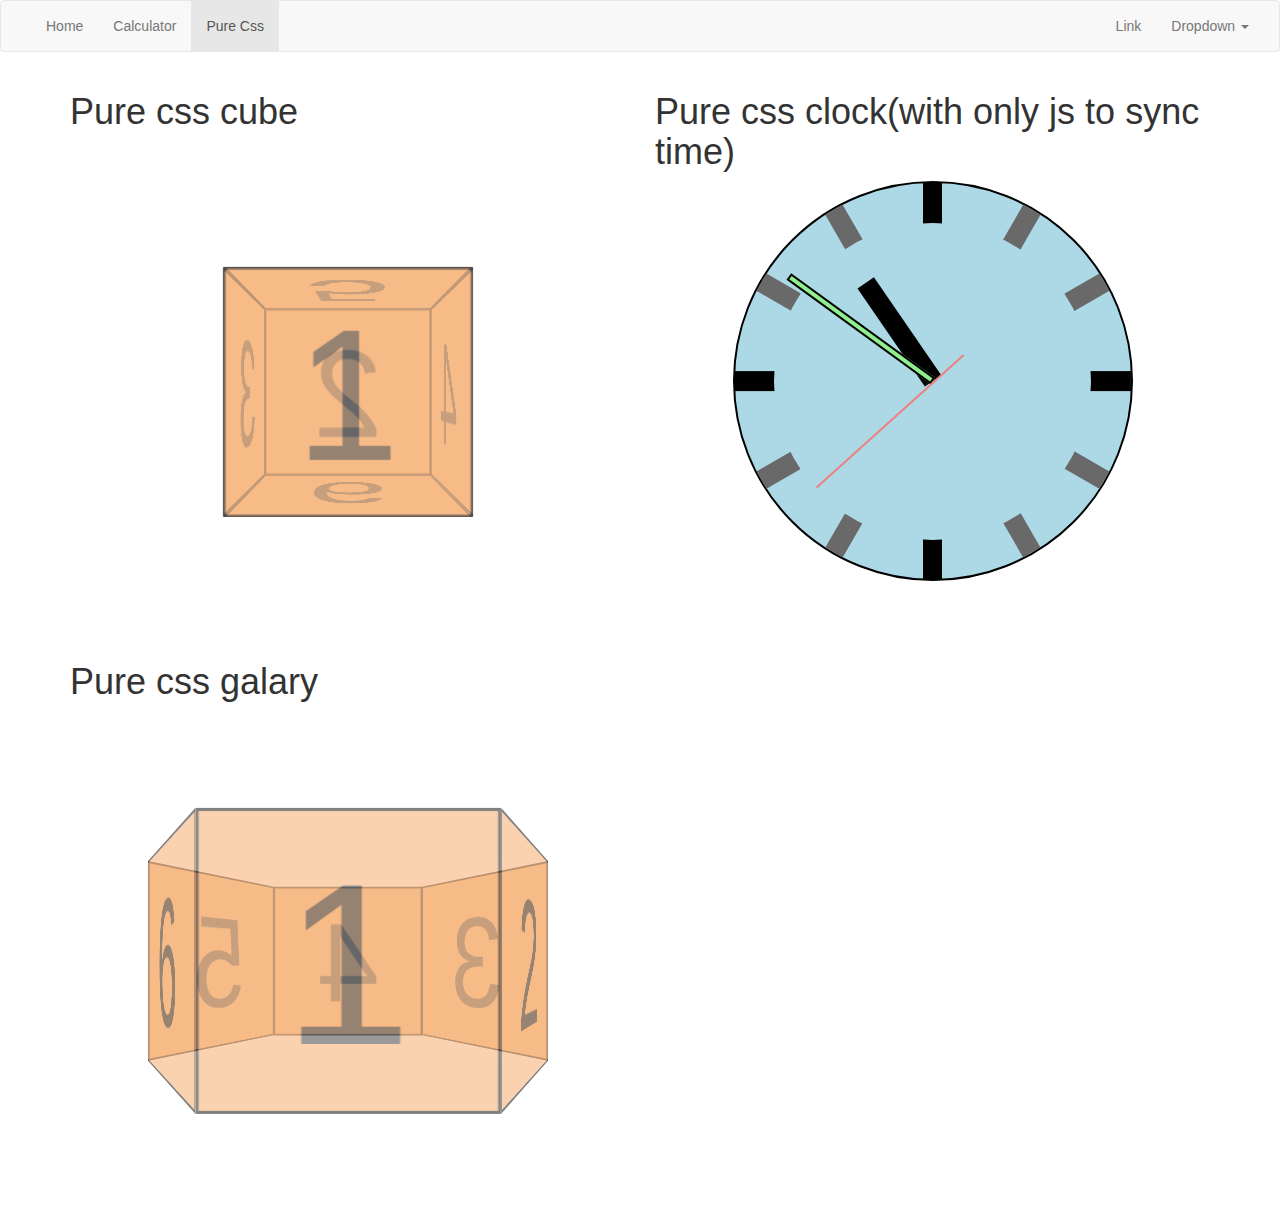
<file: purecss.html>
<!DOCTYPE html>
<html>
<head>
  <!-- Latest compiled and minified CSS -->
  <link rel="stylesheet" href="css/bootstrap.min.css">
  <link rel="stylesheet" href="css/planeroid.css">
  <!-- jQuery library -->
  <script src="js/jquery.min.js"></script>
  <!-- Latest compiled JavaScript -->
  <script src="js/bootstrap.min.js"></script>
  <script src="js/clock.js"></script>
</head>
<body>
  <nav class="navbar navbar-default">
    <div class="container-fluid">
      <div class="navbar-header">
        <button type="button" class="navbar-toggle collapsed" data-toggle="collapse" data-target="#navbar-collapse" aria-expanded="false">
          <span class="sr-only">Toggle navigation</span>
          <span class="icon-bar"></span>
          <span class="icon-bar"></span>
          <span class="icon-bar"></span>
        </button>
      </div>

      <div class="collapse navbar-collapse" id="navbar-collapse">
        <ul class="nav navbar-nav">
          <li><a href="index.html">Home</a></li>
          <li><a href="calculator.html">Calculator</a></li>
          <li class="active"><a href="purecss.html"><span class="sr-only">(current)</span>Pure Css</a></li>
        </ul>
        <ul class="nav navbar-nav navbar-right">
          <li><a href="#">Link</a></li>
          <li class="dropdown">
            <a href="#" class="dropdown-toggle" data-toggle="dropdown" role="button" aria-haspopup="true" aria-expanded="false">Dropdown <span class="caret"></span></a>
            <ul class="dropdown-menu">
              <li><a href="#">Action</a></li>
              <li><a href="#">Another action</a></li>
              <li><a href="#">Something else here</a></li>
              <li role="separator" class="divider"></li>
              <li><a href="#">Separated link</a></li>
            </ul>
          </li>
        </ul>
      </div><!-- /.navbar-collapse -->

    </div>
  </nav>

  <div class="container">
    <div class="row">
      <div class="col-md-6">
        <h1>Pure css cube</h1>
        <!-- pure css cube -->
        <div class="wrap">
          <div id="cube">
            <div class="face">1</div>
            <div class="face">2</div>
            <div class="face">3</div>
            <div class="face">4</div>
            <div class="face">5</div>
            <div class="face">6</div>
          </div>
        </div>
        <!-- pure css cube -->

      </div>
      <div class="col-md-6">
        <h1>Pure css clock(with only js to sync time)</h1>
        <!-- pure css clock -->
        <div id="clock">
          <div class="clock_marker zerosix"></div>
          <div class="clock_marker oneseven"></div>
          <div class="clock_marker twoeight"></div>
          <div class="clock_marker threenine"></div>
          <div class="clock_marker fourten"></div>
          <div class="clock_marker fiveeleven"></div>
          <div id="clock_inner"></div>
          <div id="hour_hand">
            <div id="hour"></div>
          </div>
          <div id="minute_hand">
            <div id="minute"></div>
          </div>
          <div id="second_hand">
            <div id="second"></div>
          </div>
        </div>
        <!-- pure css clock -->
      </div>
    </div>
    <div class="row">
      <div class="col-md-6">
        <h1>Pure css galary</h1>
        <div class="wrap">
          <div id="board">
            <div class="gallery">1</div>
            <div class="gallery">2</div>
            <div class="gallery">3</div>
            <div class="gallery">4</div>
            <div class="gallery">5</div>
            <div class="gallery">6</div>
          </div>
        </div>
      </div>
      <div class="col-md-6">

      </div>
    </div>
  </div> <!--div container-->
</body>
</html>
</file>
<file: css/planeroid.css>
.broadway{
    height:500px;
    margin-top:-20px;
    margin-bottom:20px;
    background-image:url('http://placehold.it/3823x2538');
}
.main {
    position:relative;
    text-align:center;
    top:180px;
}
.main h1{
    font-size:70px;
}
.footer{
    padding-top:15px;
    bottom:0px;
    width:100%;
    height:80px;
    background-color:#f5f5f5;
}
.footer h1{
    text-align:center;
    vertical-align:central;
    line-height:20px;
}
/*pure css cube start*/
.wrap {
    perspective:500px;
}
#cube{
    transform-style:preserve-3d;
    height:500px;
}
.face{
    margin-left:-100px;
    margin-top:-100px;
    position:absolute;
    top:50%;
    left:50%;
    height:200px;
    width:200px;
    background-color:sandybrown;
    line-height:200px;
    border:2px solid black;
    text-align:center;
    font-size:150px;
    opacity:0.5;
}
.face:first-child{
    transform:translateZ(100px);
}
.face:nth-child(2){
    transform:translateZ(-100px) rotateY(180deg);
}
.face:nth-child(3){
    transform:translateX(-100px) rotateY(-90deg);
}
.face:nth-child(4){
    transform:translateX(100px) rotateY(90deg);
}
.face:nth-child(5){
    transform:translateY(-100px) rotateX(90deg);
}
.face:nth-child(6){
    transform:translateY(100px) rotateX(-90deg);
}
#cube:nth-child(n){
    animation:cube 7s infinite linear;
}
@keyframes cube{
    from{transform:rotateX(0deg) rotateY(0deg) rotateZ(0deg);}
    to{transform:rotateX(360deg) rotateY(360deg) rotateZ(360deg);}
}
/*pure css cube end*/
#calculator{
    margin:auto;
    width:300px;
    height:500px;
    background-color:#dcdcdc;
    border:2px solid black;
    border-radius:5px;
}
#total{
    height:10%;
    padding:5px;
    margin:5px 15px;
    background-color:#fff;
    font-size:47px;
    text-align:right;
}
#operators{
    padding:0px 5px;
    margin:5px;
}
#operators a{
    width:45px;
    height:45px;
    background-color:#808080;
    padding:5px;
    margin:5px;
    float:left;
    border-radius:3px;
    font-size:34px;
    text-align:center;
    cursor:pointer;
}
#numbers{
    padding:5px;
    margin:5px;
}
#numbers a{
    width:82px;
    height:82px;
    background-color:#808080;
    padding:5px;
    margin:5px;
    float:left;
    border-radius:3px;
    text-align:center;
    font-size:46px;
    cursor:pointer;
}
#calculator a:hover{
    text-decoration:none;   
}
#calculator{
    line-height:normal;
}
.typed-cursor{
    opacity: 1;
    -webkit-animation: blink 0.7s infinite;
    -moz-animation: blink 0.7s infinite;
    animation: blink 0.7s infinite;
}
/*blink cursor start*/
@keyframes blink{
    0% { opacity:1; }
    50% { opacity:0; }
    100% { opacity:1; }
}
@-webkit-keyframes blink{
    0% { opacity:1; }
    50% { opacity:0; }
    100% { opacity:1; }
}
@-moz-keyframes blink{
    0% { opacity:1; }
    50% { opacity:0; }
    100% { opacity:1; }
}
/*blink cursor end*/
html, body {
  height: 100%;
}
#map{
  height: 200px;
  margin:0 15px;
}
/*pure css clock start*/
#clock::before{
    width:10%;
    height:10%;
    background-color:black;
    content:"";
    position:absolute;
    left:45%;
    top:45%;
    border-radius:50%;
}
#clock{
    width:400px;
    height:400px;
    margin:auto;
    background-color:lightblue;
    border-radius:50%;
    border:2px solid black;
    position:relative;
}
.clock_marker{
    width:5%;
    height:100%;
    background-color:dimgray;
    position:absolute;
    left:47.5%;
}
.clock_marker.zerosix{
    background-color:black;
}
.clock_marker.oneseven{
    transform:rotate(30deg)
}
.clock_marker.twoeight{
    transform:rotate(60deg)
}
.clock_marker.threenine{
    background-color:black;
    transform:rotate(90deg)
}
.clock_marker.fourten{
    transform:rotate(120deg)
}
.clock_marker.fiveeleven{
    transform:rotate(150deg)
}
#clock_inner{
    width:80%;
    height:80%;
    background-color:lightblue;
    position:absolute;
    border-radius:50%;
    left:10%;
    top:10%;
}
#second{
    height:100%;
    width:100%;
    background-color:lightcoral;
    transform-origin:50% 80%;
}
#minute{
    height:100%;
    width:100%;
    background-color:lightgreen;
    transform-origin:50% 100%;
    border:2px solid black;
}
#hour{
    height:100%;
    width:100%;
    background-color:black;
    transform-origin:50% 100%;
}
#hour_hand{
    height:30%;
    width:5%;
    left:47.5%;
    top:20%;
    transform-origin:50% 100%;
    position:absolute;
    animation:hand 43200s infinite linear;
}
#minute_hand{
    height:45%;
    width:2%;
    left:49%;
    top:5%;
    transform-origin:50% 100%;
    position:absolute;
    animation:hand 3600s infinite steps(60);
}
#second_hand{
    height:50%;
    width:0.6%;
    left:50%;
    top:10%;
    transform-origin:50% 80%;
    position:absolute;
    animation:hand 60s infinite steps(60);
}
@keyframes hand{
    from{transform:rotate(0deg);}
    to{transform:rotate(360deg);}
}
/*pure css clock end*/
/*pure css gallery start*/
.gallery{
   margin-left:-100px;
    margin-top:-100px;
    position:absolute;
    top:50%;
    left:50%;
    height:200px;
    width:200px;
    background-color:sandybrown;
    line-height:200px;
    border:2px solid black;
    text-align:center;
    font-size:150px;
    opacity:0.5;
}
.gallery:first-child{
    transform:translateZ(173.2px);
}
.gallery:nth-child(2){
    transform:translateX(150px) translateZ(86.6px) rotateY(60deg);
}
.gallery:nth-child(3){
    transform:translateX(150px) translateZ(-86.6px) rotateY(120deg);
}
.gallery:nth-child(4){
    transform:translateZ(-173.2px) rotateY(180deg);
}
.gallery:nth-child(5){
    transform:translateX(-150px) translateZ(-86.6px) rotateY(240deg);
}
.gallery:nth-child(6){
    transform:translateX(-150px) translateZ(86.6px) rotateY(300deg);
}
#board{
    transform-style:preserve-3d;
    height:500px;
    animation:board linear infinite 10s;
}
@keyframes board{
    from{ transform:rotateY(0deg);}
    to{ transform:rotateY(360deg);}
}
/*pure css gallery end*/
</file>
